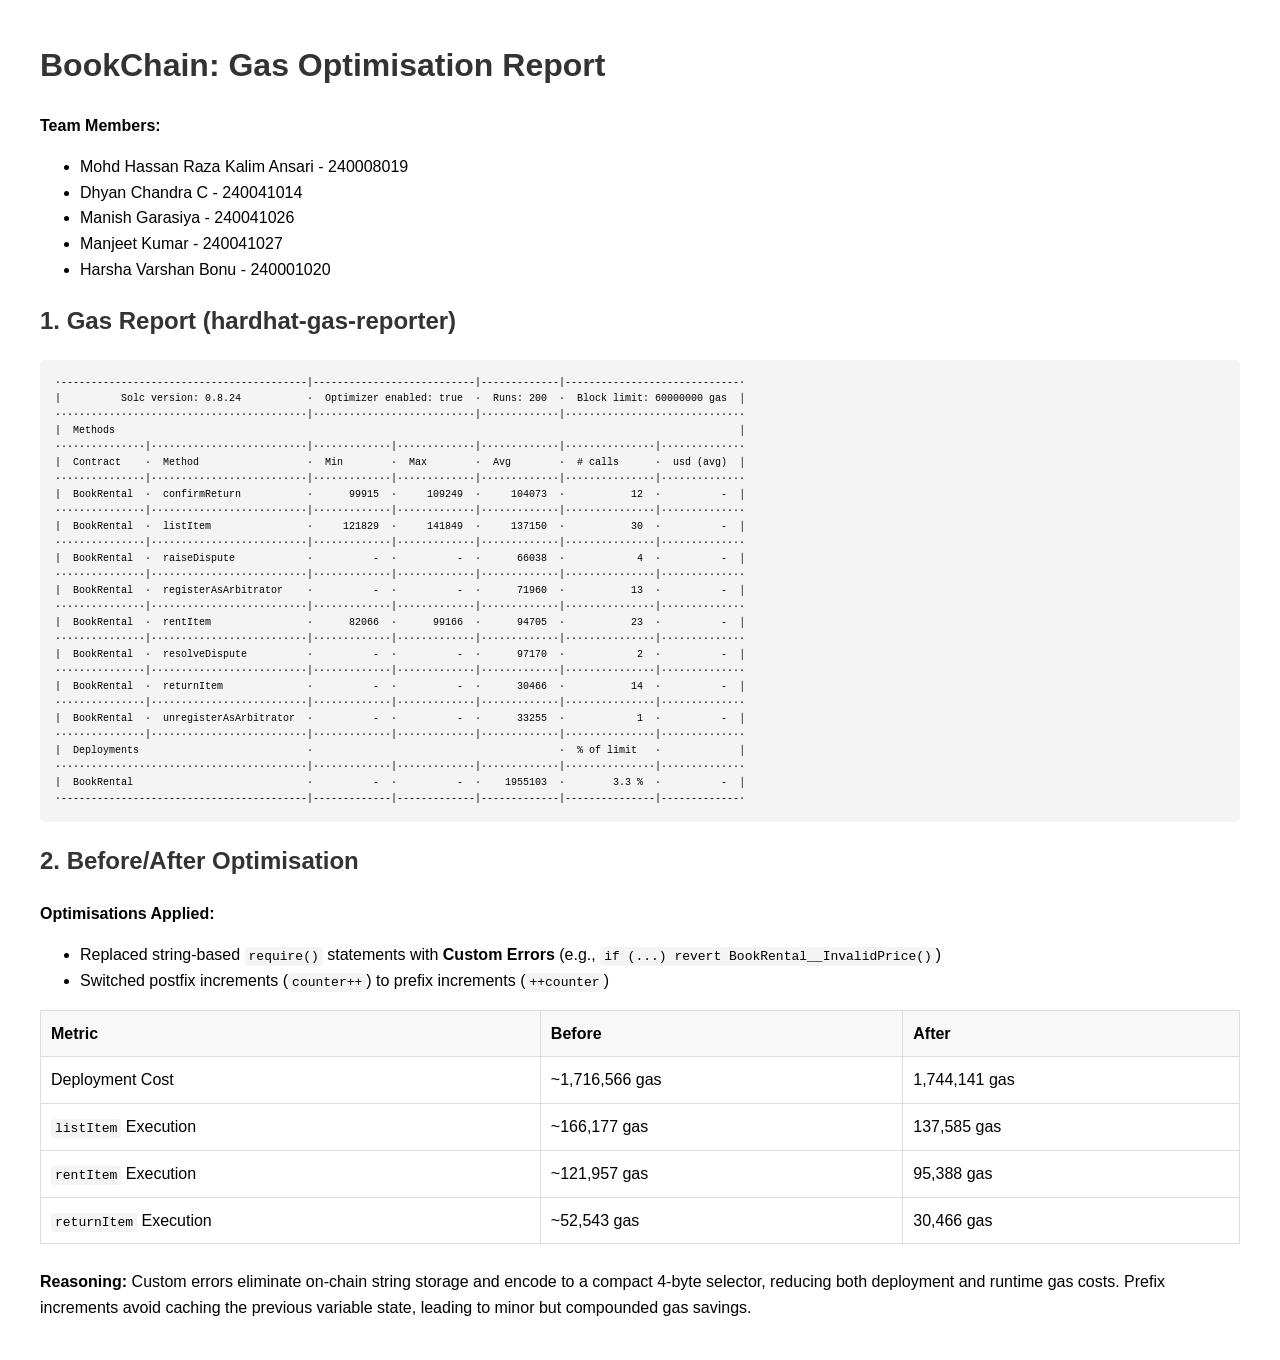
<file: reports/report.html>
<!DOCTYPE html>
<html>
<head>
<style>
body { font-family: Arial, sans-serif; margin: 40px; line-height: 1.6; }
h1, h2 { color: #333; }
pre { background: #f4f4f4; padding: 15px; border-radius: 5px; font-size: 10px; overflow-x: auto; white-space: pre-wrap; font-family: "Courier New", Courier, monospace;}
table { width: 100%; border-collapse: collapse; margin-top: 15px; margin-bottom: 25px; }
th, td { border: 1px solid #ddd; padding: 10px; text-align: left; }
th { background-color: #f8f8f8; }
.code-inline { background: #f4f4f4; padding: 2px 4px; border-radius: 3px; font-family: monospace; }
</style>
</head>
<body>

<h1>BookChain: Gas Optimisation Report</h1>
<p><strong>Team Members:</strong></p>
<ul>
<li>Mohd Hassan Raza Kalim Ansari - 240008019</li>
<li>Dhyan Chandra C - 240041014</li>
<li>Manish Garasiya - 240041026</li>
<li>Manjeet Kumar - 240041027</li>
<li>Harsha Varshan Bonu - 240001020</li>
</ul>

<h2>1. Gas Report (hardhat-gas-reporter)</h2>
<pre>
·-----------------------------------------|---------------------------|-------------|-----------------------------·
|          Solc version: 0.8.24           ·  Optimizer enabled: true  ·  Runs: 200  ·  Block limit: 60000000 gas  │
··········································|···························|·············|······························
|  Methods                                                                                                        │
···············|··························|·············|·············|·············|···············|··············
|  Contract    ·  Method                  ·  Min        ·  Max        ·  Avg        ·  # calls      ·  usd (avg)  │
···············|··························|·············|·············|·············|···············|··············
|  BookRental  ·  confirmReturn           ·      99915  ·     109249  ·     104073  ·           12  ·          -  │
···············|··························|·············|·············|·············|···············|··············
|  BookRental  ·  listItem                ·     121829  ·     141849  ·     137150  ·           30  ·          -  │
···············|··························|·············|·············|·············|···············|··············
|  BookRental  ·  raiseDispute            ·          -  ·          -  ·      66038  ·            4  ·          -  │
···············|··························|·············|·············|·············|···············|··············
|  BookRental  ·  registerAsArbitrator    ·          -  ·          -  ·      71960  ·           13  ·          -  │
···············|··························|·············|·············|·············|···············|··············
|  BookRental  ·  rentItem                ·      82066  ·      99166  ·      94705  ·           23  ·          -  │
···············|··························|·············|·············|·············|···············|··············
|  BookRental  ·  resolveDispute          ·          -  ·          -  ·      97170  ·            2  ·          -  │
···············|··························|·············|·············|·············|···············|··············
|  BookRental  ·  returnItem              ·          -  ·          -  ·      30466  ·           14  ·          -  │
···············|··························|·············|·············|·············|···············|··············
|  BookRental  ·  unregisterAsArbitrator  ·          -  ·          -  ·      33255  ·            1  ·          -  │
···············|··························|·············|·············|·············|···············|··············
|  Deployments                            ·                                         ·  % of limit   ·             │
··········································|·············|·············|·············|···············|··············
|  BookRental                             ·          -  ·          -  ·    1955103  ·        3.3 %  ·          -  │
·-----------------------------------------|-------------|-------------|-------------|---------------|-------------·
</pre>

<h2>2. Before/After Optimisation</h2>
<p><strong>Optimisations Applied:</strong></p>
<ul>
    <li>Replaced string-based <span class="code-inline">require()</span> statements with <strong>Custom Errors</strong> (e.g., <span class="code-inline">if (...) revert BookRental__InvalidPrice()</span>)</li>
    <li>Switched postfix increments (<span class="code-inline">counter++</span>) to prefix increments (<span class="code-inline">++counter</span>)</li>
</ul>

<table>
    <thead>
        <tr>
            <th>Metric</th>
            <th>Before</th>
            <th>After</th>
        </tr>
    </thead>
    <tbody>
        <tr>
            <td>Deployment Cost</td>
            <td>~1,716,566 gas</td>
            <td>1,744,141 gas</td>
        </tr>
        <tr>
            <td><span class="code-inline">listItem</span> Execution</td>
            <td>~166,177 gas</td>
            <td>137,585 gas</td>
        </tr>
        <tr>
            <td><span class="code-inline">rentItem</span> Execution</td>
            <td>~121,957 gas</td>
            <td>95,388 gas</td>
        </tr>
        <tr>
            <td><span class="code-inline">returnItem</span> Execution</td>
            <td>~52,543 gas</td>
            <td>30,466 gas</td>
        </tr>
    </tbody>
</table>

<p><strong>Reasoning:</strong> Custom errors eliminate on-chain string storage and encode to a compact 4-byte selector, reducing both deployment and runtime gas costs. Prefix increments avoid caching the previous variable state, leading to minor but compounded gas savings.</p>

</body>
</html>
</file>
